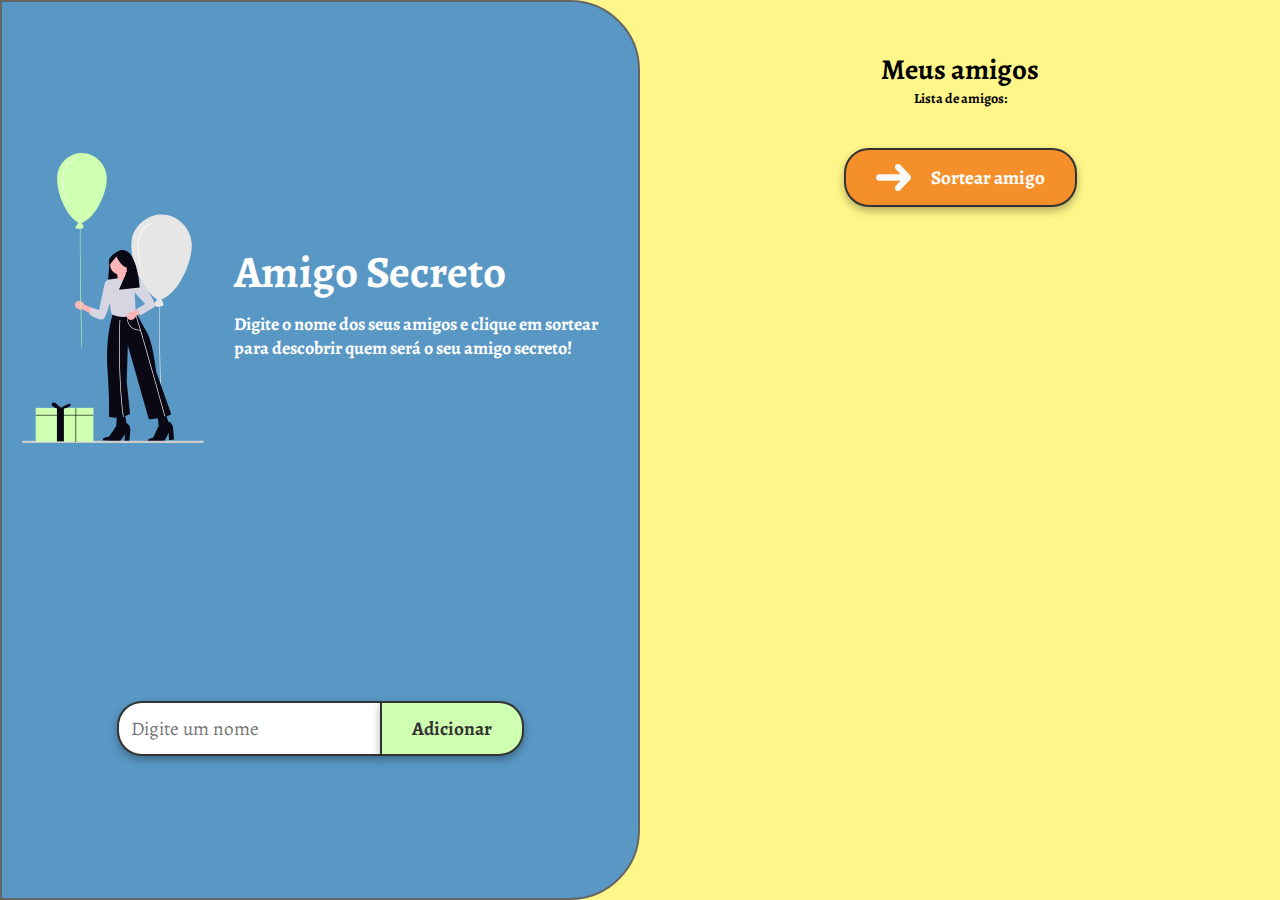
<file: index.html>
<!DOCTYPE html>
<html lang="pt-br">

<head>
    <meta charset="UTF-8">
    <meta name="viewport" content="width=device-width, initial-scale=1.0">
    <link rel="stylesheet" href="style.css">
    <link rel="preconnect" href="https://fonts.googleapis.com">
    <link rel="preconnect" href="https://fonts.gstatic.com" crossorigin>
    <link href="https://fonts.googleapis.com/css2?family=Alegreya:ital,wght@0,400..900;1,400..900&display=swap"
        rel="stylesheet">
    <title>Amigo Secreto</title>
</head>

<body>
    <main class="main-content">
        <section class="main-section">
            <header class="main-section__header">
                <div class="main-section__header-image">
                    <img src="assets/image_party.svg"
                        alt="Imagem representativa de uma festa com uma ilustração de uma mulher branca de cabelos pretos longos, dois balões de festa e um presente no chão" />
                </div>
                <div class="main-section__header-title">
                    <h1 class="main-section__title">Amigo Secreto</h1>
                    <h2 class="main-section__title-instructions">Digite o nome dos seus amigos e clique em sortear para
                        descobrir quem será o seu amigo secreto!</h2>
                </div>
            </header>
            <section class="main-section__input-section">
                <input type="text" id="amigo" class="main-section__input-name" placeholder="Digite um nome">
                <button class="button-add" onclick="adicionarAmigo()">Adicionar</button>
            </section>
        </section>

        <section class="list-section">
            <h2 class="list-section__section-title">Meus amigos</h2>
            <h3 class="list-section__list-title">Lista de amigos:</h3>
            <ul id="listaAmigos" class="list-section__name-list" aria-labelledby="listaAmigos" role="list"></ul>

            <div class="list-section__draw-container">
                <button class="button-draw" onclick="sortearAmigo()" aria-label="Sortear amigo secreto">
                    <img src="assets/right_arrow_icon.svg" alt="Ícone de seta do botão sortear">
                    Sortear amigo
                </button>
                <h3 class="list-section__chosen-title">O amigo escolhido é:</h3>
                <ul id="resultado" class="list-section__result-list" aria-live="polite"></ul>
            </div>
        </section>
    </main>

    <script src="app.js" defer></script>
</body>

</html>
</file>
<file: style.css>
:root {
    --color-primary: #FFF689;
    --color-secondary: #5998C5;
    --color-tertiary: #CFFFB0;
    --color-tertiary-alt: #A9E681;
    --color-button: #F58F29;
    --color-button-alt: #DA740F;
    --color-text: #333333;
    --color-gray: #666666;
    --color-white: #FFFFFF;
    --color-shadow: rgba(0, 0, 0, 0.3);
}

/* Geral */
* {
    margin: 0;
    padding: 0;
    box-sizing: border-box;
}

body {
    height: 100vh;
    background-color: var(--color-primary);
    font-family: "Alegreya", serif;
    font-weight: 400;
    font-style: normal;
    font-size: 12px;
}

.main-content {
    display: flex;
    flex-direction: row;
    height: 100%;
    width: 100%;
}

/* Main */
.main-section {
    display: flex;
    flex-direction: column;
    justify-content: space-between;
    align-items: center;
    width: 50%;
    height: 100%;
    padding: 20px;
    background-color: var(--color-secondary);
    color: var(--color-white);
    border: 2px solid var(--color-gray);
    border-radius: 0 70px 70px 0;
}

/* Header */
.main-section__header {
    display: flex;
    flex-direction: row;
    justify-content: space-between;
    align-items: center;
    width: 100%;
    height: 65%;
    gap: 30px;
}

.main-section__title {
    font-size: 2.8rem;
    font-weight: 700;
    padding-bottom: 10px;
}

/* Input */
input {
    font-family: "Alegreya", serif;
}

.main-section__input-section {
    height: 35%;
    display: flex;
    flex-direction: row;
    align-items: center;
}

.main-section__input-name {
    width: 100%;
    padding: 12px;
    border: 2px solid var(--color-text);
    border-right: 0;
    border-radius: 25px 0 0 25px;
    font-size: 1.2rem;
    box-shadow: 0 4px 8px var(--color-shadow);
}

/* Lists */
.list-section {
    display: flex;
    flex-direction: column;
    justify-content: start;
    align-items: center;
    width: 50%;
    height: 100%;
    padding: 50px 20px 20px 20px;
}

.list-section__section-title {
    font-size: 1.8rem;
}

ul {
    list-style-type: none;
    color: var(--color-text);
    font-size: 1.2rem;
    margin: 20px 0;
    text-align: center;
}

.list-section__draw-container {
    display: flex;
    flex-direction: column;
    align-items: center;
    gap: 30px;
    justify-content: center;
}

.list-section__chosen-title {
    display: none;
}

.list-section__result-list {
    margin-top: 5px;
    color: var(--color-secondary);
    font-size: 2.2rem;
    font-weight: bold;
    text-align: center;
}

/* Buttons */
button {
    padding: 12px 30px;
    font-family: "Alegreya", serif;
    font-weight: 700;
    font-size: 1.2rem;
    border: 2px solid var(--color-text);
    border-radius: 25px;
    box-shadow: 0 4px 8px var(--color-shadow);
    cursor: pointer;
}

.button-add {
    background-color: var(--color-tertiary);
    color: var(--color-text);
    border-radius: 0 25px 25px 0;
}

.button-add:hover {
    background-color: var(--color-tertiary-alt);
}

.button-draw {
    display: flex;
    align-items: center;
    padding: 10px 30px;
    color: var(--color-white);
    background-color: var(--color-button);
    font-size: 1.2rem;
}

.button-draw img {
    margin-right: 20px;
}

.button-draw:hover {
    background-color: var(--color-button-alt);
}

/* 404 */
.main-not-found {
    display: flex;
    flex-direction: column;
    justify-content: center;
    align-items: center;
    height: 100vh;
    width: 100%;
    background-color: var(--color-secondary);
    color: var(--color-white);
}

.main-not-found__title {
    font-size: 2.2rem;
    font-weight: 700;
    margin-bottom: 20px;
}

.main-not-found__text {
    font-size: 1.2rem;
    margin-bottom: 20px;
}

.main-not-found__link {
    color: var(--color-primary);
    text-decoration: none;
}

.main-not-found__link:hover {
    text-decoration: underline;
}

.main-not-found__image {
    width: 25%;
    height: auto;
    margin-top: 30px;
}
</file>
